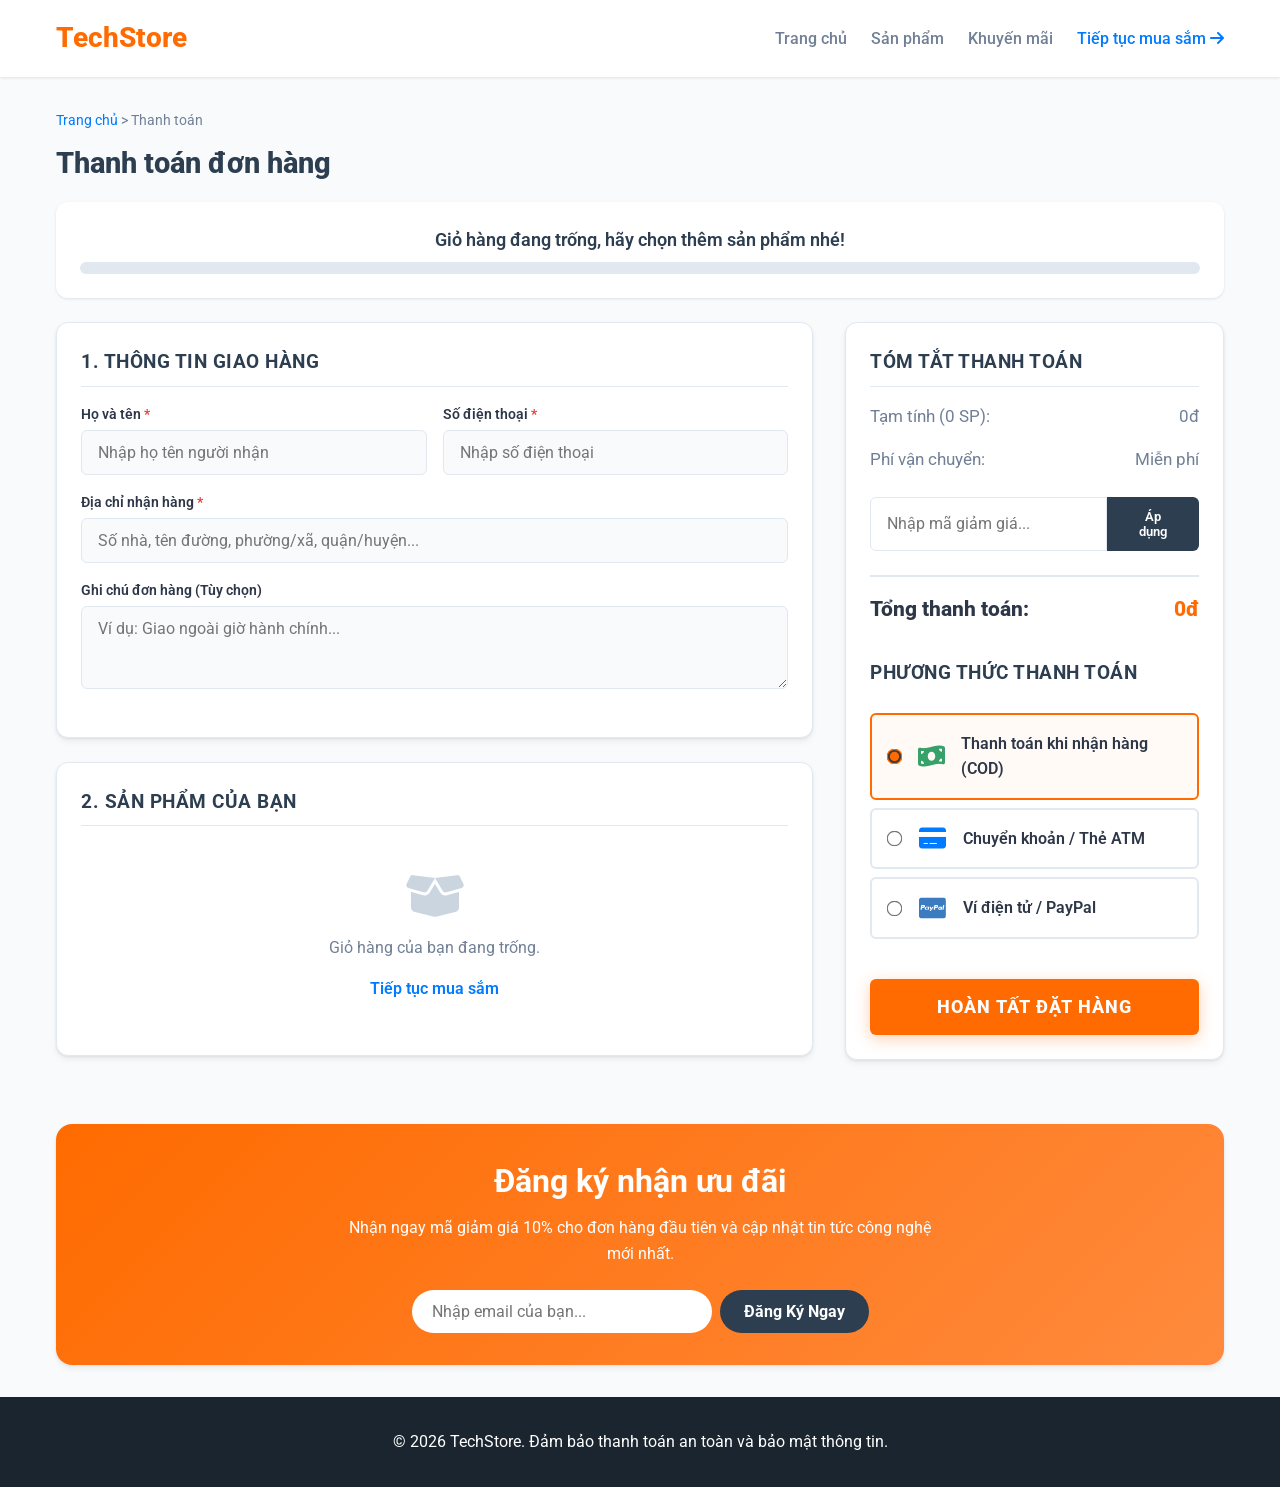
<file: Baitap/thanhtoan.html>
<!DOCTYPE html>
<html lang="vi">
<head>
    <meta charset="UTF-8">
    <meta name="viewport" content="width=device-width, initial-scale=1.0">
    <title>Thanh Toán An Toàn | TechStore</title>
    <!-- Áp dụng Design System -->
    <link rel="stylesheet" href="thanhtoan.css">
    <link rel="stylesheet" href="https://cdnjs.cloudflare.com/ajax/libs/font-awesome/6.4.0/css/all.min.css">
<link href="https://fonts.googleapis.com/css2?family=Roboto:wght@300;400;500;700;900&display=swap" rel="stylesheet"><link href="https://unpkg.com/aos@2.3.1/dist/aos.css" rel="stylesheet"></head>
<body>
    <!-- Semantic HTML: Header -->
    <header data-aos="fade-down" data-aos-duration="1000">
        <div class="header-content container">
            <a href="trangchu.html" class="logo">TechStore</a>
            <nav class="nav-links">
                <a href="trangchu.html">Trang chủ</a>
                <a href="sanpham.html">Sản phẩm</a>
                <a href="khuyenmai.html">Khuyến mãi</a>
                <a href="trangchu.html" class="active">Tiếp tục mua sắm <i class="fas fa-arrow-right"></i></a>
            </nav>
        </div>
    </header>

    <!-- Semantic HTML: Main Content -->
    <main class="container">
        
        <div class="page-header" data-aos="fade-up" style="animation-delay: 0.1s;">
            <nav class="breadcrumb" aria-label="Breadcrumb">
                <a href="trangchu.html">Trang chủ</a> &gt; <span aria-current="page">Thanh toán</span>
            </nav>
            <h1 class="page-title">Thanh toán đơn hàng</h1>
        </div>

        <!-- Thanh tiến trình Miễn phí vận chuyển thông minh -->
        <section class="shipping-progress" data-aos="fade-up" style="animation-delay: 0.2s;" aria-label="Tiến trình vận chuyển">
            <div class="shipping-msg" id="shipping-msg">
                <!-- Nội dung tự động update -->
            </div>
            <div class="progress-bar-container">
                <div class="progress-bar" id="progress-bar"></div>
            </div>
        </section>

        <!-- Layout Thanh toán chính -->
        <div class="checkout-layout" data-aos="fade-up">
            <!-- Cột Trái: Thông tin khách hàng & Giỏ hàng -->
            <section class="checkout-left">
                
                <!-- Form Thông tin giao hàng -->
                <article class="card animate-enter" style="animation-delay: 0.3s;">
                    <h2 class="card-title">1. Thông tin giao hàng</h2>
                    <fieldset>
                        <legend class="sr-only" style="display:none;">Thông tin chi tiết người nhận</legend>
                        <div class="form-row">
                            <div class="form-group">
                                <label for="cus-name">Họ và tên <span style="color:var(--clr-danger)">*</span></label>
                                <input type="text" id="cus-name" placeholder="Nhập họ tên người nhận" required>
                            </div>
                            <div class="form-group">
                                <label for="cus-phone">Số điện thoại <span style="color:var(--clr-danger)">*</span></label>
                                <input type="tel" id="cus-phone" placeholder="Nhập số điện thoại" required>
                            </div>
                        </div>
                        <div class="form-group">
                            <label for="cus-address">Địa chỉ nhận hàng <span style="color:var(--clr-danger)">*</span></label>
                            <input type="text" id="cus-address" placeholder="Số nhà, tên đường, phường/xã, quận/huyện..." required>
                        </div>
                        <div class="form-group">
                            <label for="cus-note">Ghi chú đơn hàng (Tùy chọn)</label>
                            <textarea id="cus-note" rows="3" placeholder="Ví dụ: Giao ngoài giờ hành chính..."></textarea>
                        </div>
                    </fieldset>
                </article>

                <!-- Box Sản phẩm trong giỏ -->
                <article class="card animate-enter" style="animation-delay: 0.4s;">
                    <h2 class="card-title">2. Sản phẩm của bạn</h2>
                    <div id="cart-items" role="list">
                        <!-- Nơi render sản phẩm từ LocalStorage -->
                    </div>
                </article>
            </section>

            <!-- Cột Phải: Khối tính tiền & Phương thức thanh toán -->
            <aside class="checkout-right animate-enter" style="animation-delay: 0.5s;">
                <div class="card" style="position: sticky; top: 100px;">
                    <h2 class="card-title">Tóm tắt thanh toán</h2>
                    
                    <div class="summary-row">
                        <span>Tạm tính (<span id="total-qty">0</span> SP):</span>
                        <span id="subtotal">0đ</span>
                    </div>
                    <div class="summary-row">
                        <span>Phí vận chuyển:</span>
                        <span id="shipping-fee">0đ</span>
                    </div>
                    
                    <div class="promo-code">
                        <label for="promo" style="display:none;">Mã giảm giá</label>
                        <input type="text" id="promo" class="promo-input" placeholder="Nhập mã giảm giá...">
                        <button class="promo-btn">Áp dụng</button>
                    </div>
                    
                    <div class="summary-row total">
                        <span>Tổng thanh toán:</span>
                        <span class="total-val" id="total-price">0đ</span>
                    </div>

                    <h3 class="card-title" style="margin-top: 32px; border:none; padding-bottom:0;">Phương thức thanh toán</h3>
                    <fieldset class="payment-method">
                        <legend class="sr-only" style="display:none;">Chọn phương thức thanh toán</legend>
                        
                        <label class="payment-option active">
                            <input type="radio" name="payment" value="cod" checked>
                            <i class="fas fa-money-bill-wave" style="color: var(--clr-success);"></i>
                            <span>Thanh toán khi nhận hàng (COD)</span>
                        </label>
                        
                        <label class="payment-option">
                            <input type="radio" name="payment" value="atm">
                            <i class="fas fa-credit-card" style="color: var(--clr-secondary);"></i>
                            <span>Chuyển khoản / Thẻ ATM</span>
                        </label>
                        
                        <label class="payment-option">
                            <input type="radio" name="payment" value="ewallet">
                            <i class="fab fa-cc-paypal" style="color: #3b7bbf;"></i>
                            <span>Ví điện tử / PayPal</span>
                        </label>
                    </fieldset>

                    <button class="place-order-btn" onclick="placeOrder()">HOÀN TẤT ĐẶT HÀNG</button>
                </div>
            </aside>
        </div>
        <!-- Call-to-Action -->
        <section class="cta-section" data-aos="fade-up" data-aos-duration="1000" style="margin-top: 40px;">
            <div class="cta-content">
                <h2 data-aos="fade-right" data-aos-delay="200">Đăng ký nhận ưu đãi</h2>
                <p data-aos="fade-left" data-aos-delay="300">Nhận ngay mã giảm giá 10% cho đơn hàng đầu tiên và cập nhật tin tức công nghệ mới nhất.</p>
                <form class="cta-form" onsubmit="event.preventDefault(); alert('Cảm ơn bạn đã đăng ký!');" data-aos="zoom-in" data-aos-delay="400">
                    <input type="email" placeholder="Nhập email của bạn..." required>
                    <button type="submit" class="cta-btn">Đăng Ký Ngay</button>
                </form>
            </div>
        </section>
    </main>

    <!-- Semantic HTML: Footer -->
    <footer>
        <div class="container">
            <p>&copy; 2026 TechStore. Đảm bảo thanh toán an toàn và bảo mật thông tin.</p>
        </div>
    </footer>

    <!-- Logic JS Giỏ Hàng -->
    <script>
        const FREESHIP_THRESHOLD = 500000;
        
        function formatMoney(amount) {
            return amount.toLocaleString('vi-VN') + 'đ';
        }

        function getCart() {
            return JSON.parse(localStorage.getItem('techstore_cart')) || [];
        }

        function saveCart(cart) {
            localStorage.setItem('techstore_cart', JSON.stringify(cart));
        }

        function renderCart() {
            let cart = getCart();
            const itemsContainer = document.getElementById('cart-items');
            
            if (cart.length === 0) {
                itemsContainer.innerHTML = '<div style="text-align: center; padding: 30px;"><i class="fas fa-box-open" style="font-size: 48px; color: #cbd5e0; margin-bottom: 15px;"></i><p style="color: var(--clr-text-muted);">Giỏ hàng của bạn đang trống.</p><a href="trangchu.html" style="display:inline-block; margin-top:15px; color:var(--clr-secondary); font-weight:600;">Tiếp tục mua sắm</a></div>';
                updateCheckout(); 
                return;
            }

            let html = '';
            cart.forEach(item => {
                html += `
                <article class="cart-item" data-id="${item.id}" role="listitem">
                    <figure style="margin:0;">
                        <img src="${item.img}" alt="${item.name}" class="item-img" loading="lazy">
                    </figure>
                    <div class="item-details">
                        <h4 class="item-title">${item.name}</h4>
                        <div class="item-price">${formatMoney(item.price)}</div>
                    </div>
                    <div class="item-actions">
                        <div class="qty-control">
                            <button class="qty-btn minus" onclick="changeQty(${item.id}, -1)" aria-label="Giảm số lượng">-</button>
                            <input type="number" class="qty-input" value="${item.qty}" readonly aria-label="Số lượng">
                            <button class="qty-btn plus" onclick="changeQty(${item.id}, 1)" aria-label="Tăng số lượng">+</button>
                        </div>
                        <button class="remove-btn" title="Xóa khỏi giỏ" onclick="removeItem(${item.id})" aria-label="Xóa sản phẩm"><i class="fas fa-trash"></i></button>
                    </div>
                </article>
                `;
            });
            itemsContainer.innerHTML = html;
            updateCheckout(); 
        }

        function changeQty(id, delta) {
            let cart = getCart();
            let index = cart.findIndex(item => item.id === id);
            if (index !== -1) {
                let newQty = cart[index].qty + delta;
                if (newQty > 0) {
                    cart[index].qty = newQty;
                    saveCart(cart);
                    renderCart();
                }
            }
        }

        function removeItem(id) {
            let cart = getCart();
            cart = cart.filter(item => item.id !== id);
            saveCart(cart);
            renderCart();
        }

        function updateCheckout() {
            let cart = getCart();
            let subtotal = 0;
            let totalQty = 0;
            
            cart.forEach(item => {
                subtotal += item.price * item.qty;
                totalQty += item.qty;
            });

            document.getElementById('total-qty').innerText = totalQty;
            document.getElementById('subtotal').innerText = formatMoney(subtotal);

            let shippingFee = 30000;
            const progressBar = document.getElementById('progress-bar');
            const shippingMsg = document.getElementById('shipping-msg');

            if (subtotal === 0) {
                progressBar.style.width = '0%';
                shippingMsg.innerHTML = 'Giỏ hàng đang trống, hãy chọn thêm sản phẩm nhé!';
                shippingFee = 0;
            } else if (subtotal >= FREESHIP_THRESHOLD) {
                progressBar.style.width = '100%';
                progressBar.style.background = 'var(--clr-success)'; 
                shippingMsg.innerHTML = 'Tuyệt vời! Đơn hàng của bạn được <strong>Miễn phí vận chuyển</strong>';
                shippingFee = 0;
            } else {
                const percent = (subtotal / FREESHIP_THRESHOLD) * 100;
                progressBar.style.width = percent + '%';
                progressBar.style.background = 'linear-gradient(90deg, #ff9a44, #fc6076)'; 
                const missing = FREESHIP_THRESHOLD - subtotal;
                shippingMsg.innerHTML = `Mua thêm <strong style="color: var(--clr-primary);">${formatMoney(missing)}</strong> để được <strong>Miễn phí vận chuyển</strong>`;
            }

            document.getElementById('shipping-fee').innerText = shippingFee === 0 ? 'Miễn phí' : formatMoney(shippingFee);
            const total = subtotal + shippingFee;
            document.getElementById('total-price').innerText = formatMoney(total);
        }

        function setupPaymentUI() {
            const paymentOptions = document.querySelectorAll('.payment-option');
            paymentOptions.forEach(opt => {
                opt.addEventListener('click', function() {
                    paymentOptions.forEach(o => o.classList.remove('active'));
                    this.classList.add('active');
                    this.querySelector('input').checked = true;
                });
            });
        }

        function placeOrder() {
            let cart = getCart();
            if(cart.length === 0) {
                alert("Giỏ hàng của bạn đang trống! Vui lòng quay lại trang chủ chọn sản phẩm.");
                return;
            }
            let name = document.getElementById('cus-name').value;
            let phone = document.getElementById('cus-phone').value;
            let address = document.getElementById('cus-address').value;
            if(!name || !phone || !address) {
                alert("Vui lòng điền đầy đủ thông tin giao hàng có dấu * (Họ tên, SĐT, Địa chỉ).");
                return;
            }
            alert("🎉 Đặt hàng thành công! Mã đơn hàng của bạn là #" + Math.floor(Math.random() * 100000));
            localStorage.removeItem('techstore_cart');
            window.location.href = 'trangchu.html'; 
        }

        document.addEventListener('DOMContentLoaded', () => {
            renderCart();
            setupPaymentUI();
        });
    </script>
<script src="https://unpkg.com/aos@2.3.1/dist/aos.js"></script><script>AOS.init({duration: 800, once: true, offset: 50});</script></body>
</html>
</file>
<file: Baitap/thanhtoan.css>
/* =========================================
   DESIGN SYSTEM & VARIABLES
   ========================================= */
   :root {
    /* Colors */
    --clr-primary: #ff6b00;
    --clr-primary-hover: #e65c00;
    --clr-secondary: #007bff;
    --clr-dark: #2c3e50;
    --clr-darker: #1a252f;
    --clr-bg: #f8fafc;
    --clr-surface: #ffffff;
    --clr-text-main: #2d3748;
    --clr-text-muted: #718096;
    --clr-border: #e2e8f0;
    --clr-danger: #e53e3e;
    --clr-success: #38a169;
    
    /* Typography */
    --font-main: 'Roboto', 'Segoe UI', system-ui, -apple-system, sans-serif;
    
    /* Spacing */
    --space-xs: 4px;
    --space-sm: 8px;
    --space-md: 16px;
    --space-lg: 24px;
    --space-xl: 32px;
    --space-xxl: 64px;
    
    /* Borders & Radius */
    --radius-sm: 6px;
    --radius-md: 12px;
    --radius-lg: 16px;
    --radius-pill: 9999px;
    
    /* Shadows */
    --shadow-sm: 0 1px 3px rgba(0,0,0,0.1);
    --shadow-md: 0 4px 6px rgba(0,0,0,0.05), 0 1px 3px rgba(0,0,0,0.08);
    --shadow-hover: 0 10px 25px rgba(0,0,0,0.1);
    
    /* Transitions */
    --transition-fast: 0.2s ease-in-out;
    --transition-normal: 0.3s ease;
}

/* =========================================
   BASE & RESET
   ========================================= */
* { margin: 0; padding: 0; box-sizing: border-box; font-family: var(--font-main); }
body { background-color: var(--clr-bg); color: var(--clr-text-main); line-height: 1.6; }
a { text-decoration: none; color: inherit; }
button { font-family: inherit; }
img { max-width: 100%; display: block; }

.container { max-width: 1200px; margin: 0 auto; padding-left: var(--space-md); padding-right: var(--space-md); }

/* =========================================
   ANIMATIONS
   ========================================= */
@keyframes slideUpFade {
    from { opacity: 0; transform: translateY(20px); }
    to { opacity: 1; transform: translateY(0); }
}
.animate-enter {
    opacity: 0;
    animation: slideUpFade 0.5s ease forwards;
}

/* =========================================
   HEADER
   ========================================= */
header { background: var(--clr-surface); padding: var(--space-md) 0; box-shadow: var(--shadow-sm); position: sticky; top: 0; z-index: 100;}
.header-content { display: flex; justify-content: space-between; align-items: center; }
.logo { font-size: 28px; font-weight: 800; color: var(--clr-primary); }
.nav-links { display: flex; gap: var(--space-lg); align-items: center; }
.nav-links a { font-weight: 500; color: var(--clr-text-muted); transition: color var(--transition-fast); }
.nav-links a:hover, .nav-links a.active { color: var(--clr-secondary); }

/* =========================================
   PAGE INTRO
   ========================================= */
.page-header { margin: var(--space-xl) 0 var(--space-md); }
.breadcrumb { margin-bottom: var(--space-sm); font-size: 0.9rem; color: var(--clr-text-muted); }
.breadcrumb a { color: var(--clr-secondary); transition: text-decoration var(--transition-fast);}
.breadcrumb a:hover { text-decoration: underline; }
.page-title { font-size: 1.8rem; font-weight: 800; color: var(--clr-dark); }

/* =========================================
   PROGRESS BAR
   ========================================= */
.shipping-progress { 
    background: var(--clr-surface); padding: var(--space-lg); 
    border-radius: var(--radius-md); margin-bottom: var(--space-lg); 
    box-shadow: var(--shadow-sm); text-align: center; 
}
.shipping-msg { font-weight: 600; margin-bottom: var(--space-sm); color: var(--clr-dark); font-size: 1.1rem;}
.progress-bar-container { 
    width: 100%; height: 12px; 
    background: var(--clr-border); border-radius: var(--radius-lg); 
    overflow: hidden; 
}
.progress-bar { 
    height: 100%; background: linear-gradient(90deg, #ff9a44, #fc6076); 
    width: 0%; transition: width 0.5s ease-in-out, background 0.3s ease; 
}

/* =========================================
   CHECKOUT LAYOUT (FLEX)
   ========================================= */
.checkout-layout { display: flex; gap: var(--space-xl); flex-wrap: wrap; margin-bottom: var(--space-xxl);}
.checkout-left { flex: 2; min-width: 320px; display: flex; flex-direction: column; gap: var(--space-lg); }
.checkout-right { flex: 1; min-width: 320px; }

/* =========================================
   CARDS & FORMS
   ========================================= */
.card { 
    background: var(--clr-surface); padding: var(--space-lg); 
    border-radius: var(--radius-md); box-shadow: var(--shadow-md); 
    border: 1px solid var(--clr-border);
}
.card-title { 
    font-size: 1.2rem; font-weight: 700; margin-bottom: var(--space-md); 
    color: var(--clr-dark); border-bottom: 1px solid var(--clr-border); 
    padding-bottom: var(--space-sm); text-transform: uppercase; letter-spacing: 0.5px;
}

fieldset { border: none; padding: 0; margin: 0; }
.form-group { margin-bottom: var(--space-md); }
.form-group label { display: block; margin-bottom: var(--space-xs); font-weight: 600; color: var(--clr-text-main); font-size: 0.9rem;}
.form-group input, .form-group textarea { 
    width: 100%; padding: 12px 16px; 
    border: 1px solid var(--clr-border); border-radius: var(--radius-sm); 
    outline: none; transition: all var(--transition-fast); font-size: 1rem;
    background: var(--clr-bg);
}
.form-group input:focus, .form-group textarea:focus { 
    border-color: var(--clr-secondary); 
    background: var(--clr-surface);
    box-shadow: 0 0 0 3px rgba(0,123,255,0.15);
}
.form-row { display: flex; gap: var(--space-md); }
.form-row .form-group { flex: 1; }

/* =========================================
   CART ITEMS
   ========================================= */
.cart-item { 
    display: flex; align-items: center; gap: var(--space-md); 
    margin-bottom: var(--space-md); padding-bottom: var(--space-md); 
    border-bottom: 1px dashed var(--clr-border); transition: background var(--transition-fast);
}
.cart-item:last-child { margin-bottom: 0; border-bottom: none; padding-bottom: 0; }
.item-img { 
    width: 80px; height: 80px; object-fit: contain; 
    border-radius: var(--radius-sm); border: 1px solid var(--clr-border); 
    padding: var(--space-xs); background: white;
}
.item-details { flex: 1; }
.item-title { font-size: 1rem; font-weight: 600; margin-bottom: 4px; color: var(--clr-text-main); line-height: 1.3;}
.item-price { color: var(--clr-primary); font-weight: 700; }

.item-actions { display: flex; align-items: center; gap: var(--space-md); }
.qty-control { 
    display: flex; border: 1px solid var(--clr-border); 
    border-radius: var(--radius-sm); overflow: hidden; align-items: center;
}
.qty-btn { 
    background: var(--clr-bg); border: none; 
    padding: 8px 12px; cursor: pointer; font-weight: bold; color: var(--clr-text-muted);
    transition: background var(--transition-fast);
}
.qty-btn:hover { background: var(--clr-border); color: var(--clr-text-main);}
.qty-input { 
    width: 45px; text-align: center; border: none; 
    border-left: 1px solid var(--clr-border); border-right: 1px solid var(--clr-border); 
    padding: 8px 0; font-weight: 600; background: var(--clr-surface); color: var(--clr-text-main);
}
.remove-btn { 
    background: none; border: none; color: var(--clr-text-muted); 
    cursor: pointer; transition: color var(--transition-fast); 
    font-size: 1.2rem; padding: var(--space-xs);
}
.remove-btn:hover { color: var(--clr-danger); }

/* =========================================
   SUMMARY & PAYMENT
   ========================================= */
.summary-row { display: flex; justify-content: space-between; margin-bottom: var(--space-md); color: var(--clr-text-muted); font-size: 1.05rem;}
.summary-row.total { 
    font-size: 1.3rem; font-weight: 800; color: var(--clr-text-main); 
    border-top: 2px solid var(--clr-border); padding-top: var(--space-md); margin-top: var(--space-sm); 
}
.total-val { color: var(--clr-primary); }

.promo-code { display: flex; margin: var(--space-lg) 0; }
.promo-input { 
    flex: 1; padding: 12px 16px; border: 1px solid var(--clr-border); 
    border-radius: var(--radius-sm) 0 0 var(--radius-sm); outline: none; 
    font-size: 1rem;
}
.promo-btn { 
    padding: 12px var(--space-lg); background: var(--clr-dark); color: white; 
    border: none; border-radius: 0 var(--radius-sm) var(--radius-sm) 0; 
    cursor: pointer; transition: background var(--transition-fast); font-weight: 600;
}
.promo-btn:hover { background: var(--clr-darker); }

.payment-method { margin: var(--space-lg) 0; display: flex; flex-direction: column; gap: var(--space-sm);}
.payment-option { 
    display: flex; align-items: center; gap: var(--space-md); 
    padding: var(--space-md); border: 2px solid var(--clr-border); 
    border-radius: var(--radius-sm); cursor: pointer; 
    transition: all var(--transition-fast); background: var(--clr-surface);
}
.payment-option:hover { border-color: #a0aec0; }
.payment-option.active { border-color: var(--clr-primary); background: #fffaf5; }
.payment-option input[type="radio"] { accent-color: var(--clr-primary); transform: scale(1.2);}
.payment-option i { font-size: 1.5rem; color: var(--clr-text-muted); width: 30px; text-align: center;}
.payment-option.active i { color: var(--clr-primary); }
.payment-option span { font-weight: 600; color: var(--clr-text-main);}

.place-order-btn { 
    width: 100%; padding: 18px; 
    background: var(--clr-primary); color: white; 
    border: none; border-radius: var(--radius-sm); 
    font-size: 1.1rem; font-weight: 800; cursor: pointer; 
    transition: all var(--transition-normal); text-transform: uppercase; letter-spacing: 1px;
    margin-top: var(--space-md); box-shadow: 0 4px 15px rgba(255,107,0,0.3);
}
.place-order-btn:hover { 
    background: var(--clr-primary-hover); 
    transform: translateY(-2px); box-shadow: 0 8px 25px rgba(255,107,0,0.4); 
}

/* =========================================
   FOOTER
   ========================================= */
footer { background: var(--clr-darker); color: white; padding: var(--space-xl) 20px; text-align: center; margin-top: auto;}

/* =========================================
   RESPONSIVE
   ========================================= */
@media (max-width: 768px) {
    .checkout-layout { flex-direction: column; gap: var(--space-md);}
    .form-row { flex-direction: column; gap: 0; }
    .cart-item { flex-direction: column; text-align: center; }
    .item-actions { width: 100%; justify-content: center; margin-top: var(--space-sm);}
}

button:active, .add-to-cart-btn:active, .hero-btn:active, .place-order-btn:active, .promo-btn:active, .qty-btn:active, .remove-btn:active, .cta-btn:active { transform: scale(0.92); box-shadow: 0 2px 5px rgba(0,0,0,0.2); transition: all 0.1s ease; }
.cta-section { background: linear-gradient(135deg, var(--clr-primary), #ff8a3d); color: white; padding: var(--space-xl) 0; margin-bottom: var(--space-xl); border-radius: var(--radius-lg); box-shadow: var(--shadow-md); } .cta-content { text-align: center; max-width: 600px; margin: 0 auto; } .cta-content h2 { font-size: 2rem; margin-bottom: var(--space-sm); } .cta-content p { margin-bottom: var(--space-lg); opacity: 0.9; } .cta-form { display: flex; gap: var(--space-sm); justify-content: center; flex-wrap: wrap; } .cta-form input { padding: 12px 20px; border: none; border-radius: var(--radius-pill); flex-grow: 1; max-width: 300px; font-size: 1rem; outline: none; transition: box-shadow var(--transition-fast); } .cta-form input:focus { box-shadow: 0 0 0 3px rgba(255,255,255,0.3); } .cta-btn { background: var(--clr-dark); color: white; border: none; padding: 12px 24px; border-radius: var(--radius-pill); font-weight: bold; font-size: 1rem; cursor: pointer; transition: all var(--transition-fast); } .cta-btn:hover { background: var(--clr-darker); box-shadow: var(--shadow-hover); }
</file>
